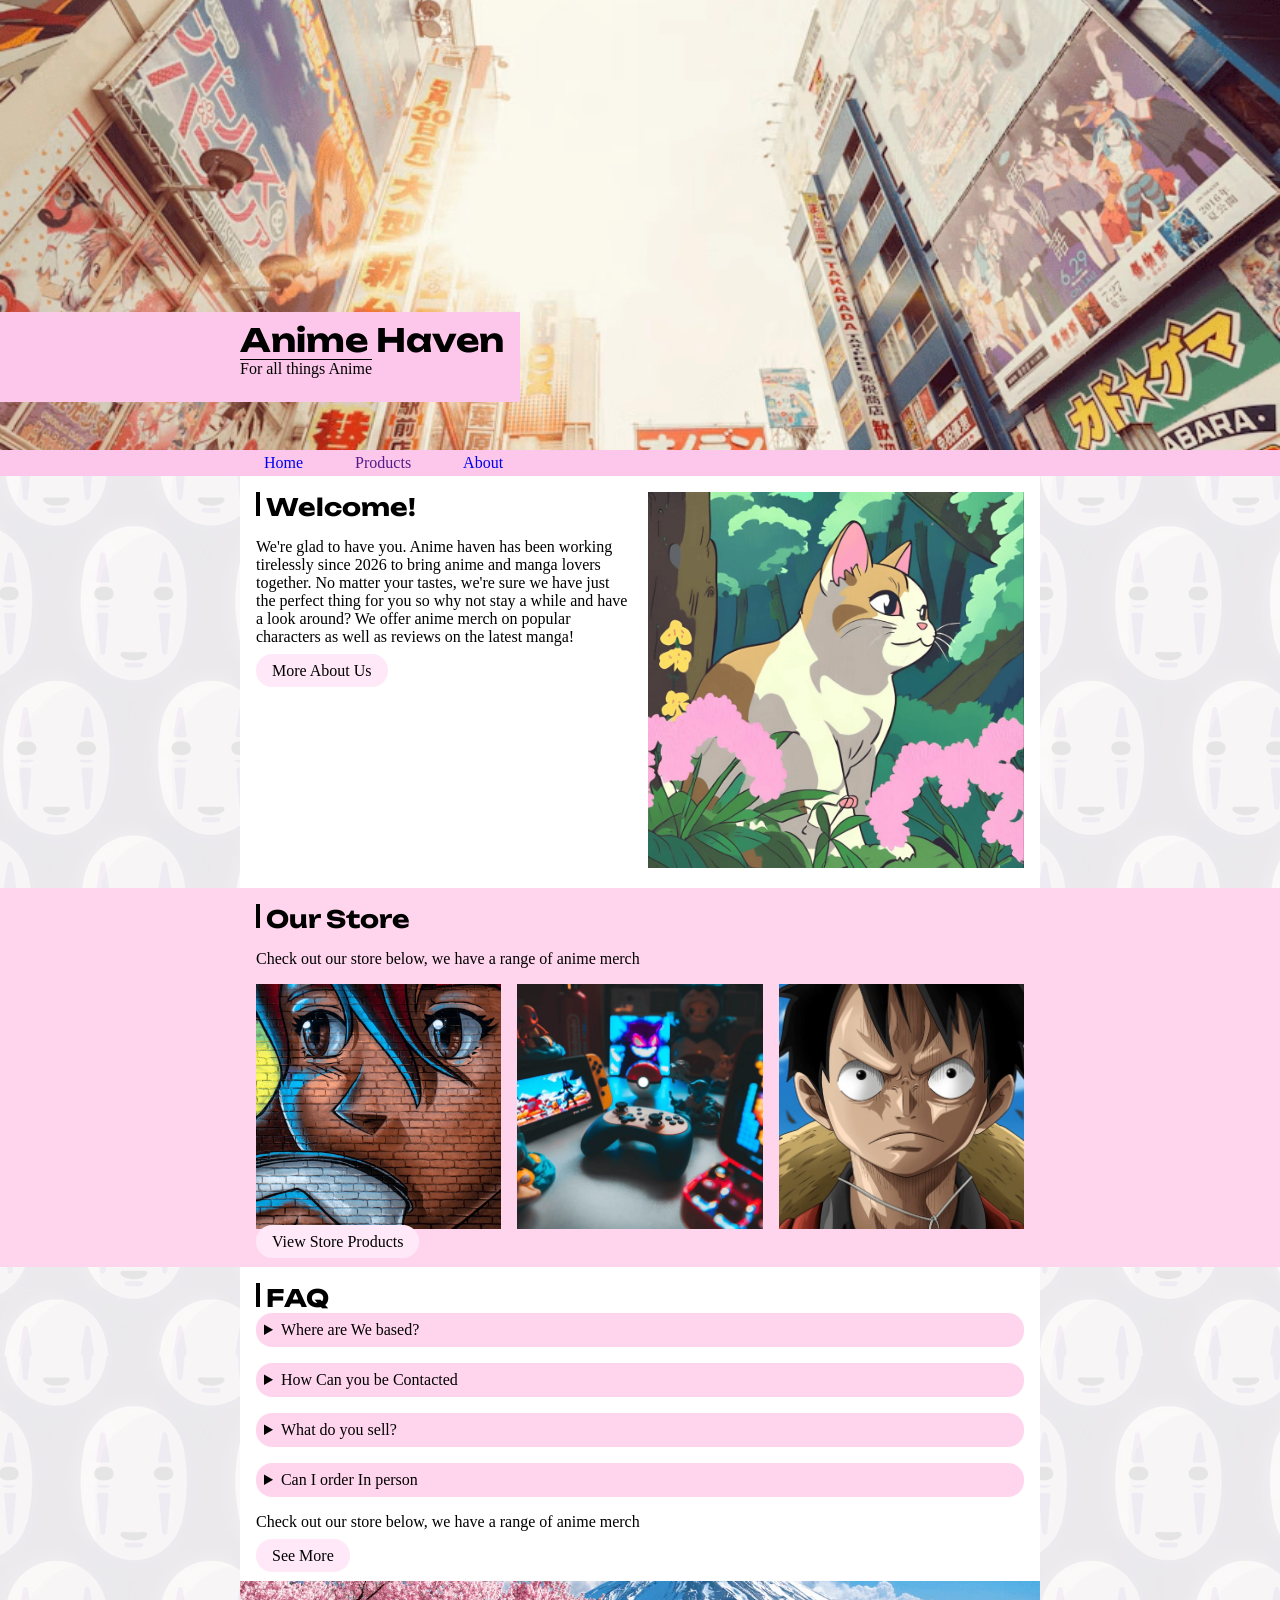
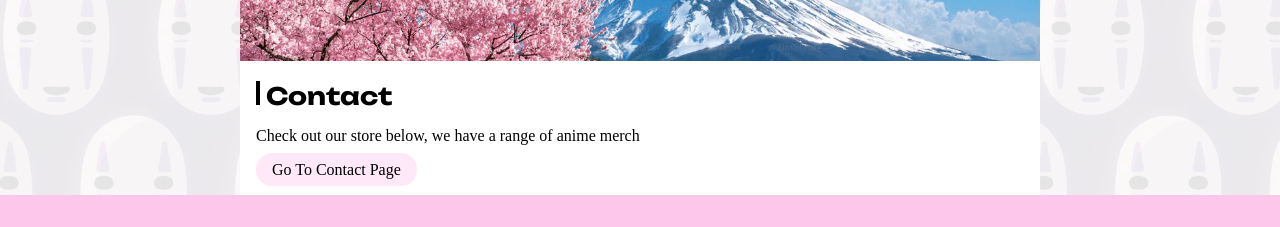
<file: index.html>
<!DOCTYPE html>
<html lang="en-GB">
    <head>
        <title>Anime Haven</title>
 <meta charset="UTF-8">
  <meta name="description" content="Anime haven website full of products and anime merch">
<link rel="preconnect" href="https://fonts.googleapis.com">

<link rel="preconnect" href="https://fonts.gstatic.com" crossorigin>
<link href="https://fonts.googleapis.com/css2?family=Chewy&family=Unbounded:wght@200..900&display=swap" rel="stylesheet">
        <link rel="stylesheet" href="style.css">
    </head>

    <body class="page-layout">
        <div>
            <header class="hero">
                <img src="images/backdrop.webp"
                    alt="Backdrop of anime-style city with tall skyscrapers looking up at the sky from street"
                    width="591" height="394">
                
                <div class="hero-content">
                    <h1>Anime Haven</h1>
                    <p>For all things Anime</p>
                </div>
            </header>
            
            <nav>
                <ul class="content">
                    <li><a href="index.html">Home</a></li>
                    <li><a href="">Products</a></li>
                    <li><a href="about.html">About</a></li>
                </ul>
            </nav>
        </div>

        
        <main>
            <section class="padded content split">
                <div>
                    <h2>Welcome!</h2>
                    <p>We're glad to have you. Anime haven has been working tirelessly since 2026 to bring anime and manga lovers together. No matter your tastes, we're sure we have just the perfect thing for you so why not stay a while and have a look around? We offer anime merch on popular characters as well as reviews on the latest manga!</p>
                    
                    <a class="button" href="about.html">More About Us</a>
                </div>
                <div>
                    <img 
                        src="images/cat.webp"
                        alt="Close-up of an anime style cat with white and light brown fur in a forest with pink flowers"
                        width="591" height="591">
                </div>
            </section>

            <section class="accent">
                <div class="padded content">
                    <h2>Our Store</h2>
                    <p>Check out our store below, we have a range of anime merch</p>
                    <div class="product-grid">
                        <div>
                            <img src="images/wallbrick.webp"
                                alt="anime girl painted on brick wall">
                        </div>
                        <div>
                            <img src="images/controllergames.webp"
                            alt="games controllers on table with pokemon">

                        </div>
                        <div>
                            <img src="images/luffy.webp"
                                alt="closeup of Luffy from One Piece">
                        </div>
                    </div>
                    <a class="button">View Store Products</a>
                </div>


            </section>


            <section class="padded content">
                <h2>FAQ</h2>
                <summary>
                    <details>
                        <summary>Where are We based?</summary>
                        <p>We are based in Dublin, Ireland</p>
                    </details>
                    <details>
                        <summary>How Can you be Contacted</summary>
                        <p>We take enquiries via email or through our forms on the contact page.</p>
                    </details>
                    <details>
                        <summary>What do you sell?</summary>
                        <p>We sell anime merch ranging from apparel like shirts and shoes to knick-knacks like figureens and cups</p>
                    </details>
                    <details>
                        <summary>Can I order In person</summary>
                        <p>Unfortunately, our store is online-only at the moment but we are looking to expand to real locations around Ireland so stay tuned!</p>
                    </details>
                </summary>
                <p>Check out our store below, we have a range of anime merch</p>

                <a class="button" href="about.html">See More</a>
            </section>
            <section class="content">
                <img src="images/sakura.webp"
                    alt="pink sakura tree on cliff edge overlooking ocean"
                    width="1170" height="780">
            </section>
            <section class="padded content">
                <h2>Contact</h2>

                <p>Check out our store below, we have a range of anime merch</p>

                <a class="button" href="about.html">Go To Contact Page</a>
            </section>
            
            
            
        </main>

        <footer>
            
        </footer>
    </body>
</html>
</file>
<file: style.css>
* {
    box-sizing: border-box;
}

:root {
    /* Styling Variables*/
    --header-font: 'Unbounded', system-ui;
    --body-font: system-ui;

    --text-color: rgb(0, 0, 0);
    --background-color: rgb(255, 255, 255);

    --accent-color: #ffd5ee;

    --link-color: rgb(255, 118, 118);
    --button-color: rgb(255, 232, 247);
    --button-color-hover: rgb(228, 112, 187);



    /* Layout Variables*/
    --content-inline-size: 50rem;
    --title-inline-offset: calc((100vw - var(--content-inline-size)) / 2);
}

.accent {
    --text-color: black;
    --background-color: var(--accent-color);
}

body {
    background-color: var(--background-color);
    color: var(--text-color);
    font-family: --var(--body-font);
    
    margin:0;
}

.page-layout {
    display: grid;
    grid-template-rows: auto 1fr auto;
    min-height: 100svh;
}

.page-layout > * {
    align-self: start;
    min-width: 100%;
    min-height: 100%;
}

main {
    position: relative;

    background: url("images/back.webp");
    background-repeat: repeat;
    background-blend-mode: screen;
    background-color: rgb(229, 229, 229);
    width: 100%;
}


section {
    background-color: var(--background-color);
    color: var(--text-color);
}

h1,
h2,
h3 {
    margin:0;
    font-family: var(--header-font);
}

details {
    background-color: var(--accent-color);
    padding: .5rem;
    border-radius: 1rem;
    margin-bottom: 1rem;
}

details > p {
    background-color: white;
    border-radius: 1rem;
    padding: 1rem;
    margin: 0;
}

h2::before {
    content: '';
    display:inline-block;
    inline-size: .15em;
    block-size: 1em;
    margin-inline-end: .25em;
    background-color: var(--text-color);
}

ul {
    list-style-type: none;
    padding: 0;
    margin: 0;
}

ul li {
    display:inline-block;
}

.form-group {
    border-radius: 1rem;
    margin-bottom: .75rem;
    display: grid;

    outline: .25rem solid var(--accent-color);
    padding: 1rem;
}

input[type='submit'] {
    padding: 1rem 2rem;
    border-radius: 1rem;
    background-color: white;
    justify-self: start;
}

input[type='submit']:hover {

    background-color: rgb(238, 113, 255);

}

.button {
    padding: .5rem 1rem;
    background-color: var(--button-color);
    border-radius: 1rem;
    text-decoration: none;
    color:var(--text-color);
}

.button:focus,
.button:hover {
    background-color: var(--button-color-hover);

}

.product-grid {
    display:grid;
    grid-template-columns: repeat(auto-fit, minmax(15rem, 1fr));
    gap: 1rem;
    justify-content: center;
}

.product-grid > * {
    aspect-ratio: 1/1;
}

.product-grid > div > img {
    width: 100%;
    height:  100%;
    object-fit: cover;
}
.product-grid > div > img:hover {
    width: 100%;
    height:  100%;
    object-fit: cover;
    opacity: .5;
}

ul a {
    display: inline-block;
    text-decoration: none;
    padding: .25rem 1.5rem;
}

ul a:hover {
    background-color: antiquewhite;
}


header {
    background-color: rgb(224, 208, 208);
    padding:1rem;
}

header p {
    margin-top: 0;
    text-decoration: overline;
}

.padded {
    padding: 1em;
}

.content {
    max-inline-size: var(--content-inline-size);
    margin-inline: auto;
}

.wide-content {
    max-inline-size: calc(var(--content-inline-size) * 1.25);
    margin-inline: auto;
}

.split {
    display: grid;
    grid-template-columns: repeat(auto-fit, minmax(20rem, 1fr));
    gap: 1rem;
}
 
.content > img {
    max-height: 5rem;
    object-fit: cover;
    
}


.hero {
    padding: 0;
    position:relative;
    height: 50svh;

}

.hero > img {
    width: 100%;
    height: 100%;
    object-fit: cover;
    object-position: center;
}


.hero-content {
    background-color: white;
    position: absolute;
    bottom: 3em;
    padding-block: .5rem;
    padding-inline-end: 1rem;
    padding-inline-start: max(1rem, var(--title-inline-offset));
}

footer {
    background-color: rgb(252, 199, 234);
    padding: 1rem;
}



.hero-content,
nav {
    background-color: rgb(252, 199, 234);
}

img {
    display: inline-block;
    width: 100%;
    height: auto;
}

.icon {
    width: 3rem;
}
</file>
